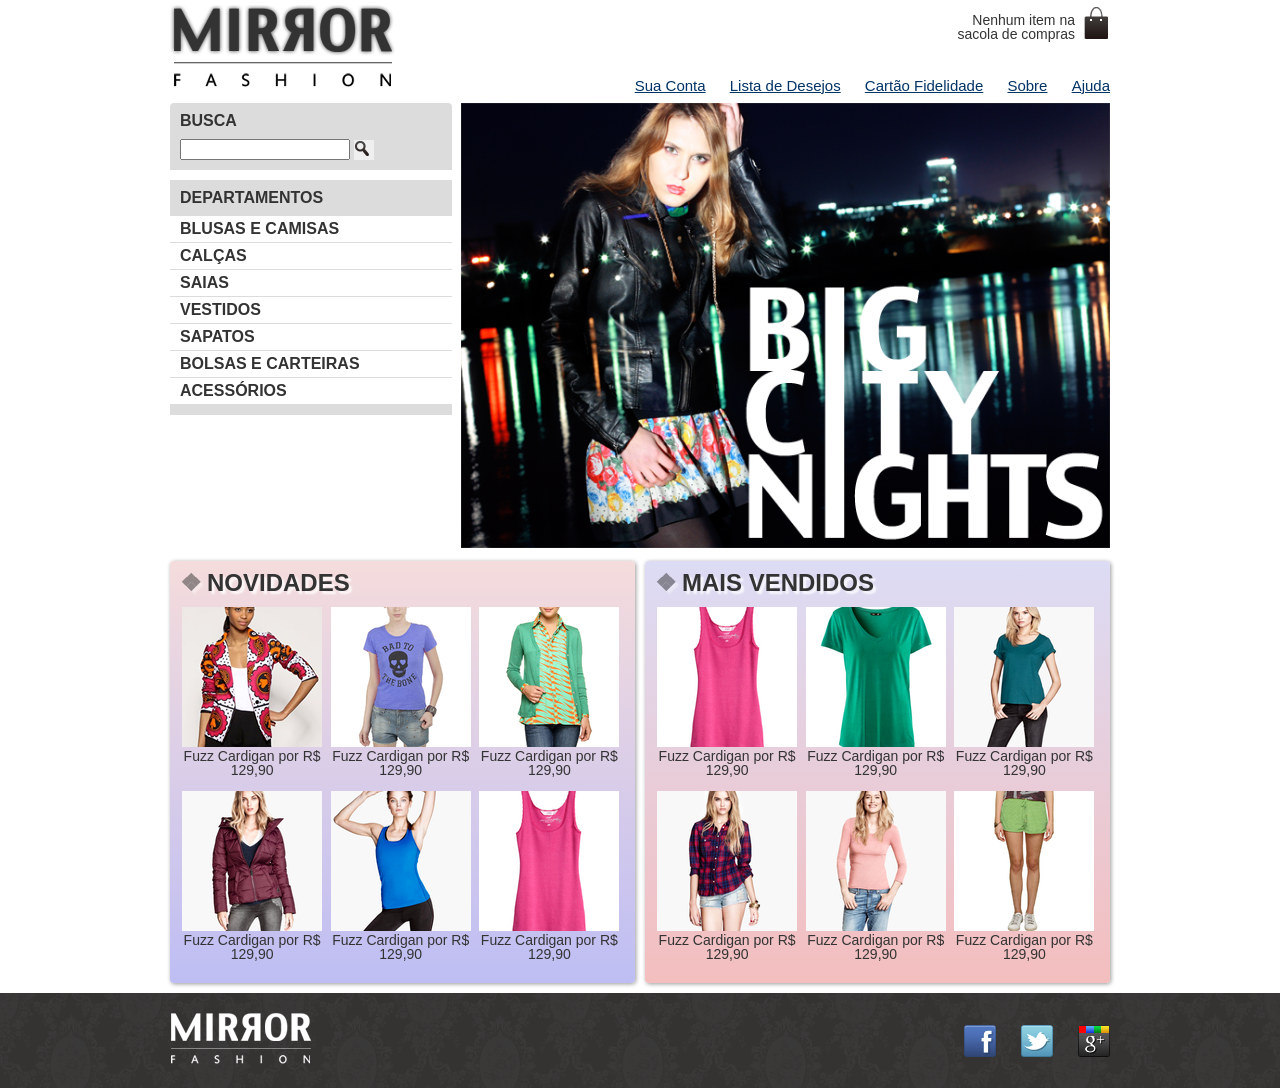
<file: index.html>
<!DOCTYPE html>
<html>
    <head>
        <meta charset="utf-8">
        <meta name="viewport" content="width=device-width">
        <title>Mirror Fashion</title>
        <link rel="stylesheet" href="css/reset.css">
        <link rel="stylesheet" href="css/index.css">
    </head>
    <body>
        <header class="container">
            <h1><img src="img/logo.png" alt="Mirror Fashion"></h1>

            <p class="sacola">
                Nenhum item na sacola de compras
            </p>
            <nav class="menu-opcoes">
                <ul>
                    <li>
                        <a href="#">Sua Conta</a>
                    </li>
                    <li>
                        <a href="#">Lista de Desejos</a>
                    </li>
                    <li>
                        <a href="#">Cartão Fidelidade</a>
                    </li>
                    <li>
                        <a href="sobre.html">Sobre</a>
                    </li>
                    <li>
                        <a href="#">Ajuda</a>
                    </li>
                </ul>
            </nav>
        </header>
        <div class="container destaque">
            <section class="busca">
                <h2>Busca</h2>
                <form>
                    <input type="search">
                    <button>Buscar</button>
                </form>
            </section>
            <!-- fim .busca -->
            <section class="menu-departamentos">
                <h2>Departamentos</h2>
                <nav>
                    <ul>
                        <li>
                            <a href="#">Blusas e Camisas</a>
                            <ul>
                                <li>
                                    <a href="#">Manga curta</a>
                                </li>
                                <li>
                                    <a href="#">Manga comprida</a>
                                </li>
                                <li>
                                    <a href="#">Camisa social</a>
                                </li>
                                <li>
                                    <a href="#">Camisa casual</a>
                                </li>
                            </ul>
                        </li>
                        <li>
                            <a href="#">Calças</a>
                        </li>
                        <li>
                            <a href="#">Saias</a>
                        </li>
                        <li>
                            <a href="#">Vestidos</a>
                        </li>
                        <li>
                            <a href="#">Sapatos</a>
                        </li>
                        <li>
                            <a href="#">Bolsas e Carteiras</a>
                        </li>
                        <li>
                            <a href="#">Acessórios</a>
                        </li>
                    </ul>
                </nav>
            </section>
            <section class="banner-destaque">
                <figure>
                    <img src="img/destaque-home.png" alt="Promoção: Big City Night">
                </figure>
            </section>
            <!-- fim .banner-destaque -->
        </div>
        <!-- fim .container .destaque -->
        <div class="container">
            <section class="painel novidades">
                <h2>Novidades</h2>
                <ol>
                    <!-- primeiro produto -->
                    <li>
                        <a href="produto.html">
                            <figure>
                                <img src="img/produtos/miniatura1.png" alt="miniatura1">
                                <figcaption>Fuzz Cardigan por R$ 129,90</figcaption>
                            </figure>
                        </a>
                    </li>
                    <li>
                        <a href="produto.html">
                            <figure>
                                <img src="img/produtos/miniatura2.png" alt="miniatura1">
                                <figcaption>Fuzz Cardigan por R$ 129,90</figcaption>
                            </figure>
                        </a>
                    </li>
                    <li>
                        <a href="produto.html">
                            <figure>
                                <img src="img/produtos/miniatura3.png" alt="miniatura1">
                                <figcaption>Fuzz Cardigan por R$ 129,90</figcaption>
                            </figure>
                        </a>
                    </li>
                    <li>
                        <a href="produto.html">
                            <figure>
                                <img src="img/produtos/miniatura4.png" alt="miniatura1">
                                <figcaption>Fuzz Cardigan por R$ 129,90</figcaption>
                            </figure>
                        </a>
                    </li>
                    <li>
                        <a href="produto.html">
                            <figure>
                                <img src="img/produtos/miniatura5.png" alt="miniatura1">
                                <figcaption>Fuzz Cardigan por R$ 129,90</figcaption>
                            </figure>
                        </a>
                    </li>
                    <li>
                        <a href="produto.html">
                            <figure>
                                <img src="img/produtos/miniatura6.png" alt="miniatura1">
                                <figcaption>Fuzz Cardigan por R$ 129,90</figcaption>
                            </figure>
                        </a>
                    </li>
                    <!-- fim do primeiro produto -->
                    <!-- coloque mais produtos aqui! -->
                </ol>
            </section>
            <section class="painel mais-vendidos">
                <h2>Mais Vendidos</h2>
                <ol>
                    <li>
                        <a href="produto.html">
                            <figure>
                                <img src="img/produtos/miniatura6.png" alt="miniatura1">
                                <figcaption>Fuzz Cardigan por R$ 129,90</figcaption>
                            </figure>
                        </a>
                    </li>
                    <li>
                        <a href="produto.html">
                            <figure>
                                <img src="img/produtos/miniatura7.png" alt="miniatura1">
                                <figcaption>Fuzz Cardigan por R$ 129,90</figcaption>
                            </figure>
                        </a>
                    </li>
                    <li>
                        <a href="produto.html">
                            <figure>
                                <img src="img/produtos/miniatura8.png" alt="miniatura1">
                                <figcaption>Fuzz Cardigan por R$ 129,90</figcaption>
                            </figure>
                        </a>
                    </li>
                    <li>
                        <a href="produto.html">
                            <figure>
                                <img src="img/produtos/miniatura9.png" alt="miniatura1">
                                <figcaption>Fuzz Cardigan por R$ 129,90</figcaption>
                            </figure>
                        </a>
                    </li>
                    <li>
                        <a href="produto.html">
                            <figure>
                                <img src="img/produtos/miniatura10.png" alt="miniatura1">
                                <figcaption>Fuzz Cardigan por R$ 129,90</figcaption>
                            </figure>
                        </a>
                    </li>
                    <li>
                        <a href="produto.html">
                            <figure>
                                <img src="img/produtos/miniatura11.png" alt="miniatura1">
                                <figcaption>Fuzz Cardigan por R$ 129,90</figcaption>
                            </figure>
                        </a>
                    </li>
                </ol>
            </section>
        </div>
        <footer>
            <div class="container rodape">
                <img src="img/logo-rodape.png" alt="Logo da Mirror Fashion">
                <ul class="social">
                    <li>
                        <a href="http://facebook.com/mirrorfashion">Facebook</a>
                    </li>
                    <li>
                        <a href="http://twitter.com/mirrorfashion">Twitter</a>
                    </li>
                    <li>
                        <a href="http://plus.google.com/mirrorfashion">Google+</a>
                    </li>
                </ul>
            </div>
        </footer>
    </body>
</html>
</file>
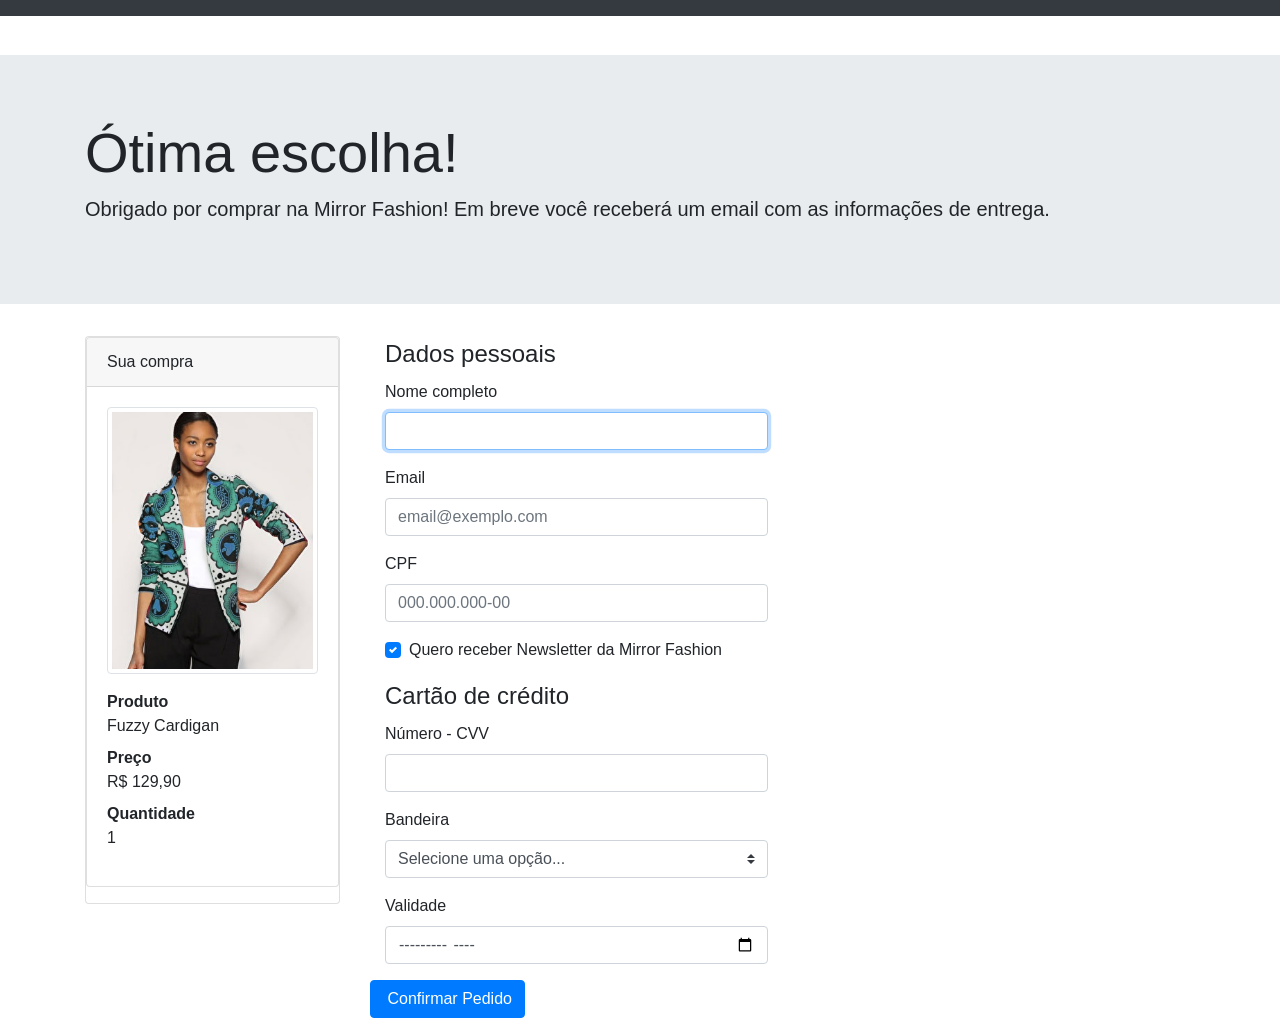
<file: checkout.html>
<!DOCTYPE html>
<html lang="pt-br">
    <head>
        <meta charset="UTF-8">
        <meta name="viewport" content="width=device-width, initial-scale=1.0">
        <link rel="stylesheet" href="css/bootstrap.css">
        <link rel="stylesheet" href="css/open-iconic-bootstrap.css">
        <link rel="stylesheet" href="css/checkout.css">
        <title>Checkout Mirror Fashion</title>
    </head>
    <body>
        <nav class="navbar navbar-expand-lg navbar-dark bg-dark fixed-top">
            <button
                class="navbar-toggler"
                type="button"
                data-toggle="collapse"
                data-target="#navbarToggleExternalContent">
                <span class="navbar-toggler-icon"></span>
                <a class="navbar-brand" href="index.html">Mirror Fashion</a>

                <div class="collapse navbar-collapse">
                    <ul class="navbar-nav">
                        <li class="nav-item active">
                            <a class="nav-link" href="sobre.html">Sobre</a>
                        </li>
                        <li class="nav-item">
                            <a class="nav-link" href="#">Ajuda</a>
                        </li>
                        <li class="nav-item">
                            <a class="nav-link" href="#">Perguntas frequentes</a>
                        </li>
                        <li class="nav-item">
                            <a class="nav-link" href="#">Entre em contato</a>
                        </li>
                    </ul>
                </div>
            </nav>

            <div class="jumbotron jumbotron-fluid">
                <div class="container">

                    <h1 class="display-4">Ótima escolha!</h1>
                    <p class="lead">Obrigado por comprar na Mirror Fashion! Em breve você receberá
                        um email com as informações de entrega.</p>

                </div>
            </div>

            <div class="container">
                <div class="row">
                    <div class="col-md-4 col-xl-3">
                        <div class="card mb-3">
                            <!-- ... cartão todo aqui ... -->
                            <div class="card mb-3">
                                <div class="card-header">Sua compra</div>
                                <div class="card-body">
                                    <img
                                        src="img/produtos/foto1-verde.png"
                                        alt="Fuzzy Cardigan"
                                        class="img-thumbnail mb-3">
                                    <dl>
                                        <dt>Produto</dt>
                                        <dd>Fuzzy Cardigan</dd>
                                        <dt>Preço</dt>
                                        <dd>R$ 129,90</dd>
                                        <dt>Quantidade</dt>
                                        <dd>1</dd>
                                    </dl>
                                </div>
                            </div>
                        </div>
                    </div>
                    <form class="col-md-8 col-xl-9">
                        <!-- ... todos os campos aqui ... -->
                        <fieldset class="col-lg-6">
                            <legend>Dados pessoais</legend>
                            <div class="form-group">
                                <label for="nome">Nome completo</label>
                                <input
                                    type="text"
                                    class="form-control"
                                    id="nome"
                                    name="nome"
                                    autofocus="autofocus">
                            </div>
                            <div class="form-group">
                                <label for="email">Email</label>
                                <input
                                    type="email"
                                    class="form-control"
                                    id="email"
                                    name="email"
                                    placeholder="email@exemplo.com">
                            </div>
                            <div class="form-group">
                                <label for="cpf">CPF</label>
                                <input
                                    type="text"
                                    class="form-control"
                                    id="cpf"
                                    name="cpf"
                                    placeholder="000.000.000-00">
                            </div>
                            <div class="form-group custom-control custom-checkbox">
                                <input
                                    type="checkbox"
                                    class="custom-control-input"
                                    id="newsletter"
                                    value="sim"
                                    checked="checked">
                                <label class="custom-control-label" for="newsletter">
                                    Quero receber Newsletter da Mirror Fashion
                                </label>
                            </div>
                        </fieldset>
                        <fieldset class="col-lg-6">
                            <legend>Cartão de crédito</legend>
                            <div class="form-group">
                                <label for="numero-cartao">Número - CVV</label>
                                <input type="text" class="form-control" id="numero-cartao" name="numero-cartao">
                            </div>
                            <div class="form-group">
                                <label for="bandeira-cartao">Bandeira</label>
                                <select class="custom-select" id="bandeira-cartao">
                                    <option disabled="disabled" selected="selected">Selecione uma opção...</option>
                                    <option value="master">MasterCard</option>
                                    <option value="visa">VISA</option>
                                    <option value="amex">American Express</option>
                                </select>
                            </div>
                            <div class="form-group">
                                <label for="validade-cartao">Validade</label>
                                <input
                                    type="month"
                                    class="form-control"
                                    id="validade-cartao"
                                    name="validade-cartao">
                            </div>
                        </fieldset>
                        <button type="submit" class="btn btn-primary btn">
                            <span class="oi oi-thumbs-up"></span>
                            Confirmar Pedido
                        </button>
                    </form>
                </div>
                <!-- fim .row -->
            </div>

            <!-- fim .container -->
            <script type="text/javascript" src="js/jquery.js"></script>
            <script type="text/javascript" src="js/bootstrap.js"></script>
        </body>

    </html>
</file>
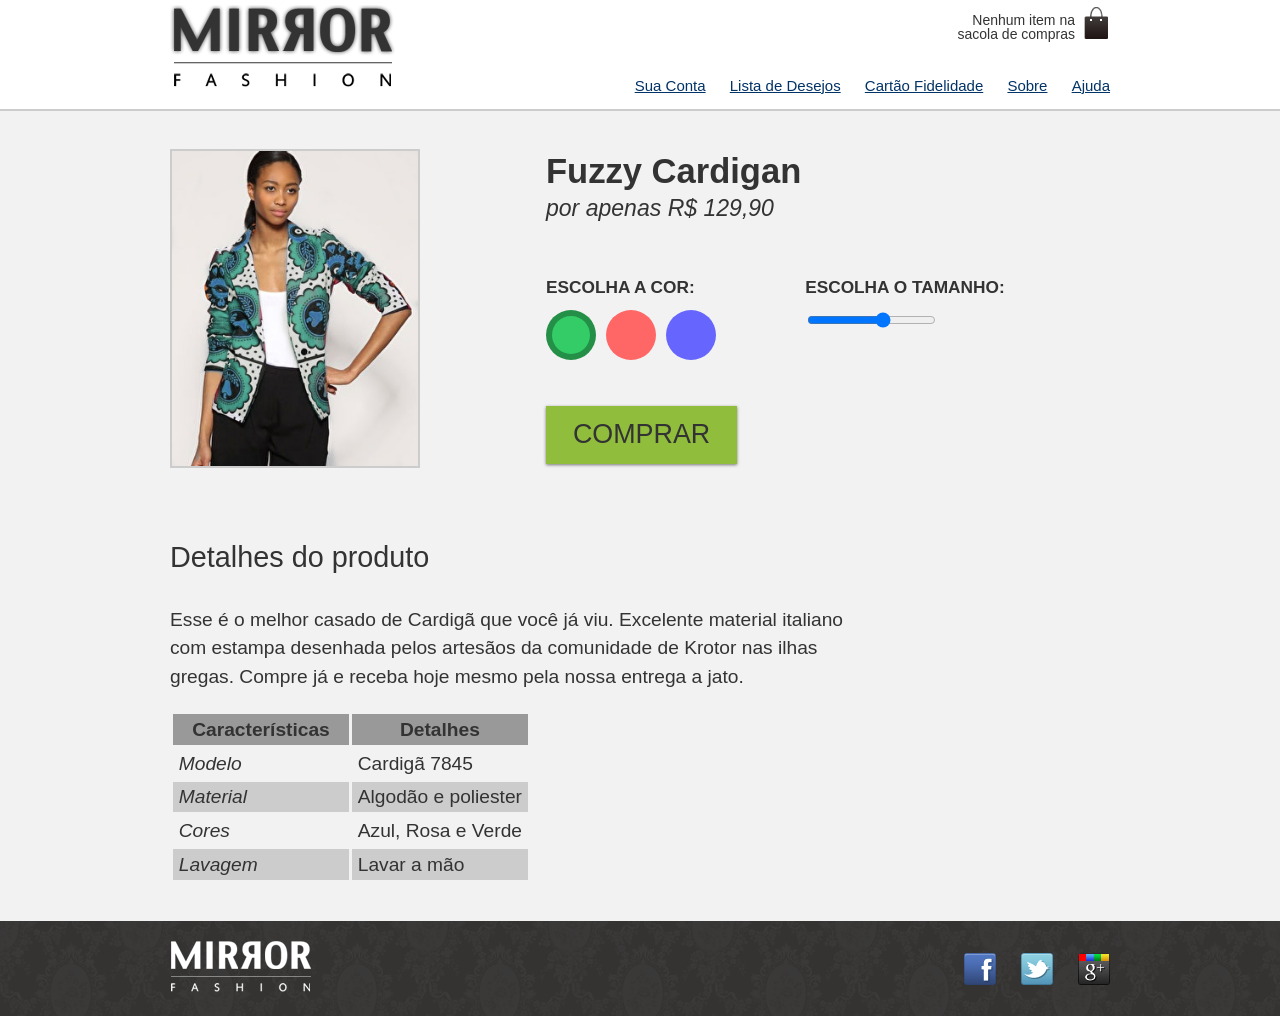
<file: produto.html>
<!DOCTYPE html>
<html lang="pt-br">
    <head>
        <meta charset="UTF-8">
        <meta name="viewport" content="width=device-width">
        <title>Mirror Fashion</title>
        <link rel="stylesheet" href="css/reset.css">
        <link rel="stylesheet" href="css/index.css">
        <link rel="stylesheet" href="css/produto.css">
    </head>
    <body>
        <header class="container">
            <a href="index.html">
                <h1><img src="img/logo.png" alt="Mirror Fashion"></h1>
            </a>

            <p class="sacola">
                Nenhum item na sacola de compras
            </p>
            <nav class="menu-opcoes">
                <ul>
                    <li>
                        <a href="#">Sua Conta</a>
                    </li>
                    <li>
                        <a href="#">Lista de Desejos</a>
                    </li>
                    <li>
                        <a href="#">Cartão Fidelidade</a>
                    </li>
                    <li>
                        <a href="sobre.html">Sobre</a>
                    </li>
                    <li>
                        <a href="#">Ajuda</a>
                    </li>
                </ul>
            </nav>
        </header>
        <div class="produto-back">
        <div class="container">
        <div class="produto">
            <h1>Fuzzy Cardigan</h1>
            <p>por apenas R$ 129,90</p>
            <forms>
                <fieldset class="cores">
                    <legend>Escolha a cor:</legend>
                    <input type="radio" name="cor" value="verde" checked="checked">
                    <label for="verde">
                        <img src="img/produtos/foto1-verde.png" alt="Produto na cor verde">
                    </label>

                    <input type="radio" name="cor" value="rosa" >
                    <label for="rosa">
                        <img src="img/produtos/foto1-rosa.png" alt="Produto na cor rosa">
                    </label>

                    <input type="radio" name="cor" value="azul" >
                    <label for="azul">
                        <img src="img/produtos/foto1-azul.png" alt="Produto na cor azul">
                    </label>
                </fieldset>
                <fieldset class="tamanhos">
                    <legend>Escolha o tamanho:</legend>
                    <input type="range" min="36" max="46" value="42" step="2" name="tamanho" id="tamanho">
                </fieldset>

                <button class="comprar">Comprar</button>

            </forms>
        </div>
        <div class="detalhes">
            <h2>Detalhes do produto</h2>
            <p>Esse é o melhor casado de Cardigã que você já viu. Excelente
                material italiano com estampa desenhada pelos artesãos da
                comunidade de Krotor nas ilhas gregas. Compre já e receba hoje
                mesmo pela nossa entrega a jato.</p>

            <table>
                <thead>
                    <tr>
                        <th>Características</th>
                        <th>Detalhes</th>
                    </tr>
                </thead>
                <tbody>
                    <tr>
                        <td>Modelo</td>
                        <td>Cardigã 7845</td>
                    </tr>
                    <tr>
                        <td>Material</td>
                        <td>Algodão e poliester</td>
                    </tr>
                    <tr>
                        <td>Cores</td>
                        <td>Azul, Rosa e Verde</td>
                    </tr>
                    <tr>
                        <td>Lavagem</td>
                        <td>Lavar a mão</td>
                    </tr>
                </tbody>
            </table>
        </div>
        </div>
        </div>

        <footer>
            <div class="container rodape">
                <img src="img/logo-rodape.png" alt="Logo da Mirror Fashion">
                <ul class="social">
                    <li>
                        <a href="http://facebook.com/mirrorfashion">Facebook</a>
                    </li>
                    <li>
                        <a href="http://twitter.com/mirrorfashion">Twitter</a>
                    </li>
                    <li>
                        <a href="http://plus.google.com/mirrorfashion">Google+</a>
                    </li>
                </ul>
            </div>
        </footer>
    </body>
</html>
</file>
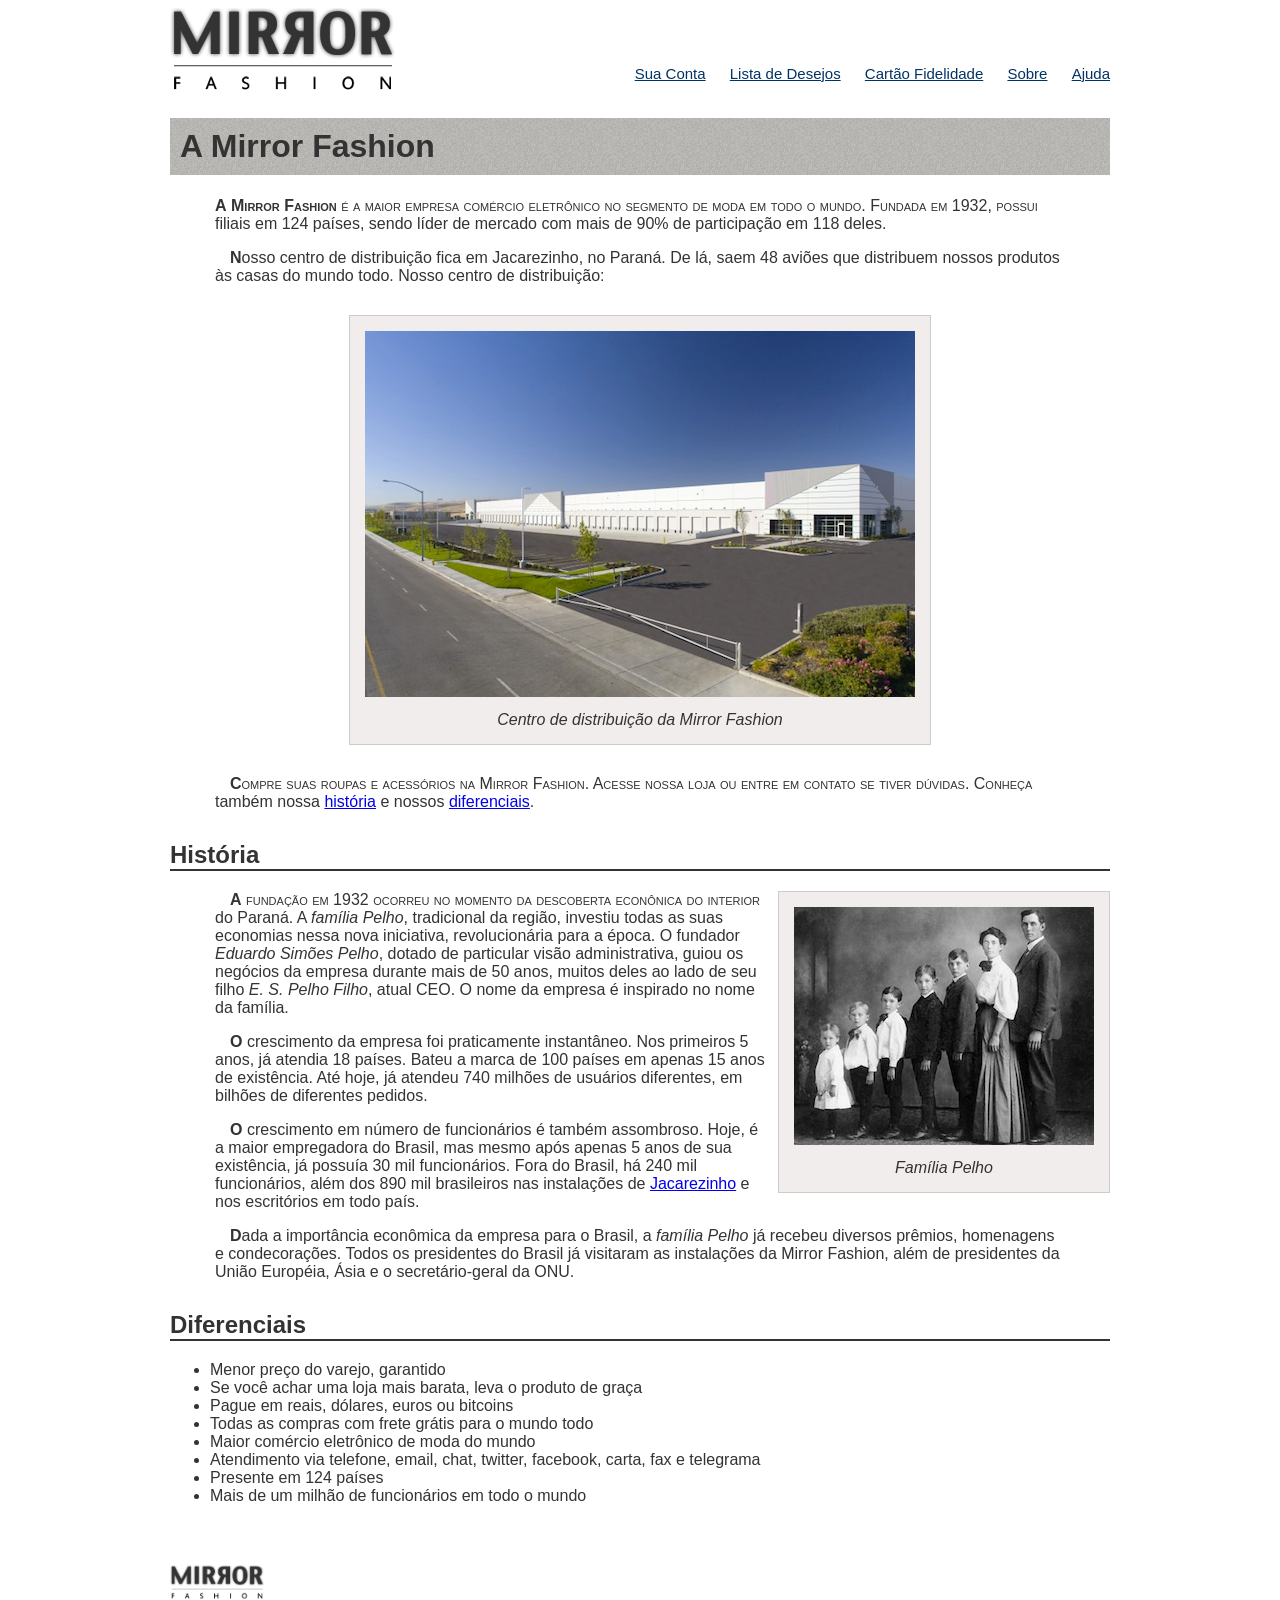
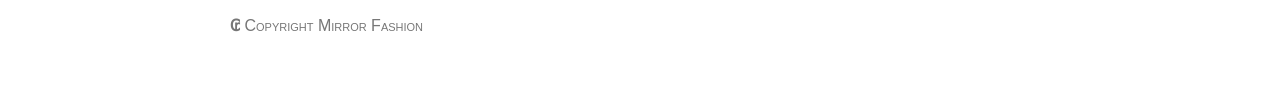
<file: sobre.html>
<!DOCTYPE html>
<html>
    <head>
        <meta charset="UTF-8">
        <title>Sobre a Mirror Fashion</title>
        <meta name="viewport" content="width=device-width">
        <link rel="stylesheet" href="css/sobre.css">
    </head>
    <body>
        <header>
            <a href="index.html"><img src="img/logo.png" alt="Logo da Mirror Fashion"></a>

            <nav class="menu-opcoes">
                <ul>
                    <li>
                        <a href="#">Sua Conta</a>
                    </li>
                    <li>
                        <a href="#">Lista de Desejos</a>
                    </li>
                    <li>
                        <a href="#">Cartão Fidelidade</a>
                    </li>
                    <li>
                        <a href="sobre.html">Sobre</a>
                    </li>
                    <li>
                        <a href="#">Ajuda</a>
                    </li>
                </ul>
            </nav>
        </header>
        <h1>A Mirror Fashion</h1>

        <p>
            A
            <strong>Mirror Fashion</strong>
            é a maior empresa comércio eletrônico no segmento de moda em todo o mundo.
            Fundada em 1932, possui filiais em 124 países, sendo líder de mercado com mais
            de 90% de participação em 118 deles.
        </p>
        <p>
            Nosso centro de distribuição fica em Jacarezinho, no Paraná. De lá, saem 48
            aviões que distribuem nossos produtos às casas do mundo todo. Nosso centro de
            distribuição:
        </p>
        <div class="imagens">
            <figure id="centro-distribuicao">
                <img
                    src="img/centro-distribuicao.png"
                    alt="Centro de distribuição da Mirror Fashion">
                <figcaption>
                    Centro de distribuição da Mirror Fashion
                </figcaption>
            </figure>
        </div>
        <p>
            Compre suas roupas e acessórios na Mirror Fashion. Acesse nossa loja ou entre em
            contato se tiver dúvidas. Conheça também nossa
            <a href="#historia">história</a>
            e nossos
            <a href="#diferenciais">diferenciais</a>.
        </p>

        <h2 id="historia">História</h2>

        <figure id="familia-pelho">
            <img src="img/familia-pelho.jpg" alt="Foto da Família Pelho">
            <figcaption>
                Família Pelho
            </figcaption>
        </figure>
        <p>A fundação em 1932 ocorreu no momento da descoberta econônica do interior do
            Paraná. A
            <em>família Pelho</em>, tradicional da região, investiu todas as suas economias
            nessa nova iniciativa, revolucionária para a época. O fundador
            <em>Eduardo Simões Pelho</em>, dotado de particular visão administrativa, guiou
            os negócios da empresa durante mais de 50 anos, muitos deles ao lado de seu
            filho
            <em>E. S. Pelho Filho</em>, atual CEO. O nome da empresa é inspirado no nome da família.
        </p>
        <p>
            O crescimento da empresa foi praticamente instantâneo. Nos primeiros 5 anos, já
            atendia 18 países. Bateu a marca de 100 países em apenas 15 anos de existência.
            Até hoje, já atendeu 740 milhões de usuários diferentes, em bilhões de
            diferentes pedidos.
        </p>
        <p>
            O crescimento em número de funcionários é também assombroso. Hoje, é a maior
            empregadora do Brasil, mas mesmo após apenas 5 anos de sua existência, já
            possuía 30 mil funcionários. Fora do Brasil, há 240 mil funcionários, além dos
            890 mil brasileiros nas instalações de
            <a href="https://maps.google.com/?q=Jacarezinho">Jacarezinho</a>
            e nos escritórios em todo país.
        </p>
        <p>
            Dada a importância econômica da empresa para o Brasil, a
            <em>família Pelho</em>
            já recebeu diversos prêmios, homenagens e condecorações. Todos os presidentes do
            Brasil já visitaram as instalações da Mirror Fashion, além de presidentes da
            União Européia, Ásia e o secretário-geral da ONU.
        </p>

        <h2 id="diferenciais">Diferenciais</h2>
        <ul>
            <li>Menor preço do varejo, garantido</li>
            <li>Se você achar uma loja mais barata, leva o produto de graça</li>
            <li>Pague em reais, dólares, euros ou bitcoins</li>
            <li>Todas as compras com frete grátis para o mundo todo</li>
            <li>Maior comércio eletrônico de moda do mundo</li>
            <li>Atendimento via telefone, email, chat, twitter, facebook, carta, fax e telegrama</li>
            <li>Presente em 124 países</li>
            <li>Mais de um milhão de funcionários em todo o mundo</li>
        </ul>

        <footer id="rodape">
            <img src="img/logo.png" alt="Logo da Mirror no rodapé">
            <p class="copy">₢ Copyright Mirror Fashion</p>
        </footer>

    </body>
</html>
</file>
<file: css/index.css>
@media screen {

    body {
        color: #333333;
        font-family: "Lucida Sans Unicode", "Lucida Grande", sans-serif;
    }

    .container {
        margin: 0 auto;
        width: 940px;
    }

    .sacola {
        background-image: url("../img/sacola.png");
        background-repeat: no-repeat;
        background-position: top right;
        font-size: 14px;
        padding-right: 35px;
        text-align: right;
        width: 140px;
        padding-top: 8px;
        position: absolute;
        top: 0;
        right: 0;
    }

    .menu-opcoes {
        position: absolute;
        bottom: 0;
        right: 0;
    }
    .menu-opcoes ul {
        font-size: 15px;
    }
    .menu-opcoes a {
        color: #003366;
    }

    .menu-opcoes ul li {
        display: inline;
        margin-left: 20px;
    }

    header {
        position: relative;
    }

    .busca input[type=search] {
        width: 170px;
    }

    .busca,
    .menu-departamentos {
        background-color: #DCDCDC;
        font-weight: bold;
        text-transform: uppercase;
        margin-right: 10px;
        width: 230px;
    }

    .busca form,
    .busca h2,
    .menu-departamentos h2 {
        margin: 10px;
    }

    .menu-departamentos li {
        background-color: white;
        margin-bottom: 1px;
        padding: 5px 10px;
    }
    .menu-departamentos a {
        color: #333333;
        text-decoration: none;
    }

    .busca,
    .menu-departamentos {
        float: left;
    }
    .menu-departamentos {
        clear: left;
    }

    .destaque {
        margin-top: 10px;
    }
    .menu-departamentos {
        margin-top: 10px;
        padding-bottom: 10px;
    }

    .painel {
        margin: 10px 0;
        padding: 10px;
        width: 445px;
        border-radius: 4px;
        box-shadow: 1px 1px 4px #999;
    }
    .novidades {
        float: left;
        background-color: #F5DCDC;
        background: linear-gradient(#F5DCDC, #BEBEF4);
    }
    .mais-vendidos {
        float: right;
        background-color: #DCDCF5;
        background: linear-gradient(#DCDCf5, #F4BEBE);
    }

    .painel li {
        display: inline-block;
        vertical-align: top;
        width: 140px;
        margin: 2px;
        padding-bottom: 10px;
        transition: 0.7s ease-out;
    }

    .painel h2 {
        font-size: 24px;
        font-weight: bold;
        text-transform: uppercase;
        margin-bottom: 10px;
        text-shadow: 3px 3px 2px rgba(255,255,255,0.8);
    }
    .painel a {
        color: #333;
        font-size: 14px;
        text-align: center;
        text-decoration: none;
    }

    footer {
        background-image: url("../img/fundo-rodape.png");
        clear: both;
        padding: 20px 0;
    }
    .social a {
        /* tamanho da imagem */
        height: 32px;
        width: 32px;
        /* image replacement */
        display: block;
        text-indent: -9999px;
    }
    .social a[href*="facebook.com"] {
        background-image: url("../img/facebook.png");
    }
    .social a[href*="twitter.com"] {
        background-image: url("../img/twitter.png");
    }
    .social a[href*="plus.google.com"] {
        background-image: url("../img/googleplus.png");
    }

    footer .container {
        position: relative;
    }
    .social {
        position: absolute;
        top: 12px;
        right: 0;
    }

    .social li {
        float: left;
        margin-left: 25px;
    }

    .busca button {
        /* adicionando imagem */
        background-image: url("../img/busca.png");
        background-repeat: no-repeat;
        border: none;
        /* tamanho da imagem */
        width: 20px;
        height: 20px;
        /* imagem replacement */
        text-indent: -9999px;
    }

    .menu-opcoes a:hover {
        color: #007DC6;
    }

    .menu-opcoes a:active {
        color: #867DC6;
    }

    .menu-departamentos li ul {
        display: none;
    }

    .menu-departamentos li:hover ul {
        display: block;
    }

    .menu-departamentos ul ul li {
        background-color: #DCDCDC;
    }

    .menu-departamentos li li a::before {
        content: '\2605 ';
    }

    .painel h2:before {
        content: '\2756';
        padding-right: 5px;
        opacity: 0.5;
    }

    .painel li:hover {
        background-color: rgba(255,255,255,0.8);
        box-shadow: 0 0 5px #333;
        transition: 0.7s ease-in;
        transform: scale(1.2) rotate(-5deg);
    }

    .busca {
        border-top-left-radius: 4px;
        border-top-right-radius: 4px;
    }

    .painel li:nth-child(2n):hover {
        transform: scale(1.2) rotate(5deg);
    }

}

@media (max-width: 320px) {
    
.container{
    width: 96%;
}
header h1{
    text-align: center;
}
header h1 img{
    max-width: 50%;
}
.sacola{
    display: none;
}
.menu-opcoes{
    position:static;
    text-align: center;
}
.menu-opcoes ul li{
    display: inline-block;
    margin: 5px;
}
.busca,
.menu-departamentos,
.banner-destaque img{
    margin-right: 0;
    width: 100%;
}
.painel{
    width: auto;
}
.painel li{
    width: 30%;
}
.painel img{
    width: 100%;
}

.rodape img{
    width: 40%;
    vertical-align: middle;
}

}

@media (min-width: 480px) {
    header h1{
        margin: 5px 0;
    }
.menu-departamentos{
    padding-bottom: 10px;
    margin-bottom: 10px;
}
.menu-departamentos nav>ul {
    column-count: 2;
}

}

@media (min-width: 720px){
    header h1{
        text-align: left;
    }

    .menu-opcoes{
        position: absolute;
    }
    .sacola{
        display: block;
    }

    .painel li{
        width: 31.5%;
    }

    .busca,
    .menu-departamentos {
        margin-right: 1%;
        width: 30%;
    }

    .menu-departamentos nav>ul{
        column-count: 1;
    }
    .banner-destaque img{
        width: 69%;
    }

    
}
</file>
<file: css/checkout.css>
body {
    padding-top: 55px;
}

.form-control:invalid {
    border: 2px solid #CC0000;
}
</file>
<file: css/produto.css>
.cores label::after {
    content: '';
    display: block;
    border-radius: 50%;
    width: 50px;
    height: 50px;
}

label[for=verde]::after {
    background-color: #33cc66;
}
label[for=rosa]::after {
    background-color: #ff6666;
}
label[for=azul]::after {
    background-color: #66f;
}
.cores input:checked + label::after {
    border: 6px solid rgba(0,0,0,0.3);
}
.cores label::after {
    box-sizing: border-box;
}
.cores input[type=radio] {
    display: none;
}
.cores input:not(:checked)+label img {
    display: none;
}
.cores label::after {
    position: absolute;
    top: 30px;
}
.cores {
    position: relative;
    padding-top: 90px;
}
label[for=verde]::after {
    left: 0;
}
label[for=rosa]::after {
    left: 60px;
}
label[for=azul]::after {
    left: 120px;
}
.cores label img {
    display: block;
    max-width: 100%;
}

.produto {
    color: #333;
    line-height: 1.3;
    margin-top: 2em;
    font-size: 1.2em;
}
.produto h1 {
    font-size: 1.8em;
    font-weight: bold;
}
.produto p {
    font-size: 1.2em;
    font-style: italic;
    margin-bottom: 1em;
}

.produto legend {
    display: block;
    font: bold 0.9em/2.5 Arial;
    text-transform: uppercase;
}

.comprar {
    background: #91BD3C;
    border: none;
    color: #333;

    font-size: 1.4em;
    text-transform: uppercase;

    box-shadow: 0 1px 3px #777;
    display: block;
    padding: 0.5em 1em;
    margin: 1em 0;
}

.cores label::after {
    border: 6px solid rgba(0,0,0,0);
    transition: 1s;
}

.cores label:hover::after {
    border: 6px solid rgba(0,0,0,0.1);
}

.cores label::after {
    cursor: pointer;
    margin-right: 10px;
}

.detalhes {
    padding: 2em 0;
}
.detalhes h2 {
    font-size: 1.5em;
    line-height: 2;
}
.detalhes p {
    margin: 1em 0;
    font-size: 1em;
    line-height: 1.5;
    max-width: 36em;
}

table {
    border-spacing: 0.2em;
    border-collapse: separate;
}
thead {
    background-color: #999;
}
thead th {
    font-weight: bold;
    padding: 0.3em 1em;
    text-align: center;
}
td {
    padding: 0.3em;
}
tr:nth-child(2n) {
    background-color: #CCC;
}
td:first-child {
    font-style: italic;
}

.produto-back {
    background-color: #F2F2F2;
    margin-top: 1em;
    border-top: 2px solid #CCC;
}
.cores label img {
    border: 2px solid #CCC;
    max-width:35%;
    max-height:100%;
}

@media (min-width: 630px) {

    .produto {
        /* a foto vai se posicionar absolutamente com relação a esse elemento,
por isso preciso estar posicionado */
        position: relative;
        /* deixar 40% de espaço em branco na esquerda para foto ocupar */
        padding-left: 40%;
        font-size: 1.2em;
    }

    .cores {
        /* estava relative antes; reinicio para static para evitar que a foto se posicione com relaçã
o a mim */
        position: static;
        /* zerando o padding-top que tinha antes e não preciso mais */
        padding: 0;
    }

    .cores legend {
        position: static;
    }

    .cores label img {
        position: absolute;
        top: 0;
        left: 0;
        max-width: 35%;
        max-height: 100%;
    }

    .cores label:after {
        position: static;
        float: left;
        margin-right: 10px;
    }

    fieldset {
        display: inline-block;
        vertical-align: top;
        margin: 1em 0;
        min-width: 240px;
        width: 45%;
    }

    .detalhes {
        font-size: 1.2em;
    }
}
</file>
<file: css/sobre.css>
@media (max-width: 600px) {

    body {
        max-width: 96%;
    }

    h1 {
        background-image: url("../img/sobre-background.jpg");
        padding: 10px;
    }

    h1,
    h1,
    h2 {
        width: 100%;
        text-align: center;
    }
    header img {
        max-width: 50%;
        text-align: center;
        margin: 0px;
        padding: 0px;
    }
    header {
        text-align: center;
    }

    figure {
        text-align: center;
        margin-left: auto;
        margin-right: auto;
        width: 100%;

    }

    figure img {
        width: 95%;
    }

    h2 {
        border-bottom: 2px solid #333;
        margin-top: 30px;
    }

    figure {
        background-color: #F2EDED;
        border: 1px solid #ccc;
        text-align: center;
        padding-top: 10px;

    }

    figcaption {
        font-style: italic;
        margin-top: 5px;
        margin-bottom: 5px;
    }

    p:not(.copy) {
        padding: 0 5px;
        text-indent: 15px;
        text-align: justify;
    }

    #rodape {
        text-align: center;
        border-top: 2px solid #333;
        margin-top: 30px;
    }

    #rodape img {
        margin-top: 20px;
    }

    .menu-opcoes {
        position: static;
        text-align: center;
    }
    .menu-opcoes ul li {
        display: inline-block;
        margin-top: 5px;
        
    }

    .menu-opcoes a:hover {
        color: #007DC6;
    }

    .menu-opcoes a:active {
        color: #867DC6;
    }

}
@media (min-width: 601px) {
    body {
        color: #333;
        font-family: 'Lucida Sans Unicode', 'Lucida Grande', sans-serif;
        margin-left: auto;
        margin-right: auto;
        width: 940px;
    }

    h1 {
        background-image: url("../img/sobre-background.jpg");
        padding: 10px;
    }

    h2 {
        border-bottom: 2px solid #333;
        margin-top: 30px;
    }

    figure {
        background-color: #F2EDED;
        border: 1px solid #ccc;
        text-align: center;
        padding: 15px;
        margin: 30px;
    }

    figcaption {
        font-style: italic;
        margin-top: 10px;
    }

    p {
        padding: 0 45px;
        text-indent: 15px;

    }

    #centro-distribuicao {
        margin-left: auto;
        margin-right: auto;
        width: 550px;
    }

    #rodape {
        color: #777;
        margin: 30px 0;
        padding: 30px 0;
    }
    #rodape img {
        margin-right: 30px;
        vertical-align: middle;
        width: 94px;
    }

    #familia-pelho {
        float: right;
        margin: 0 0 10px 10px;
    }

    p::first-letter {
        font-weight: bold;
    }

    h1 + p {
        text-indent: 0;
    }

    :not(p) + p::first-line {
        font-variant: small-caps;
    }

    header {
        position: relative;
    }
    .menu-opcoes {
        position: absolute;
        bottom: 0;
        right: 0;
    }
    .menu-opcoes ul {
        font-size: 15px;
    }
    .menu-opcoes a {
        color: #003366;
    }

    .menu-opcoes ul li {
        display: inline;
        margin-left: 20px;
    }

    .menu-opcoes a:hover {
        color: #007DC6;
    }

    .menu-opcoes a:active {
        color: #867DC6;
    }

}
</file>
